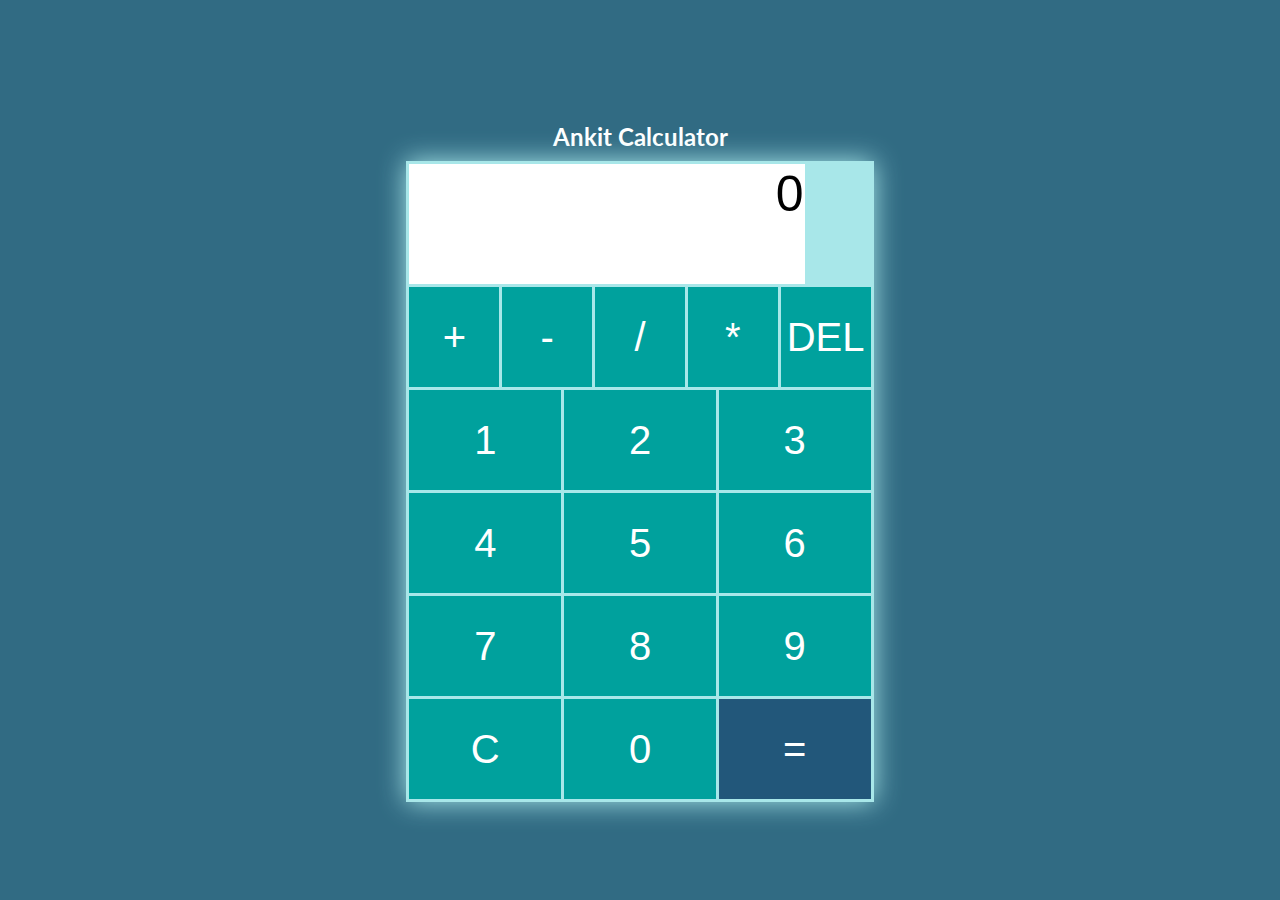
<file: CodSoft/Calci/index.html>
<!DOCTYPE html>
<html lang="en">
<head>
    <meta charset="UTF-8">
    <meta http-equiv="X-UA-Compatible" content="IE=edge">
    <meta name="viewport" content="width=device-width, initial-scale=1.0">
    <title>Simple Calculator</title>
    <link rel="stylesheet" href="css/style.css">
</head>
<body>
    <div id="app">
        <div class="header">
            <h3>Ankit Calculator</h3>
        </div>

        <div class="content">
            <div class="board">
                <input type="number" id="v" value="0" disabled><br>
                <input type="text" id="res" value="" disabled>

                <div class="ops">
                    <input type="button" value="+">
                    <input type="button" value="-">
                    <input type="button" value="/">
                    <input type="button" value="*">
                    <input type="button" value="DEL">
                </div>

                <div class="controls">
                    <input type="button" value="1">
                    <input type="button" value="2">
                    <input type="button" value="3">
                    <input type="button" value="4">
                    <input type="button" value="5">
                    <input type="button" value="6">
                    <input type="button" value="7">
                    <input type="button" value="8">
                    <input type="button" value="9">
                    <input type="button" value="0">
                    <input type="button" value="C">
                    <input type="button" value="=">
                </div>
            </div>
        </div>
    </div>

    <script src="js/scripts.js"></script>
</body>
</html>
</file>
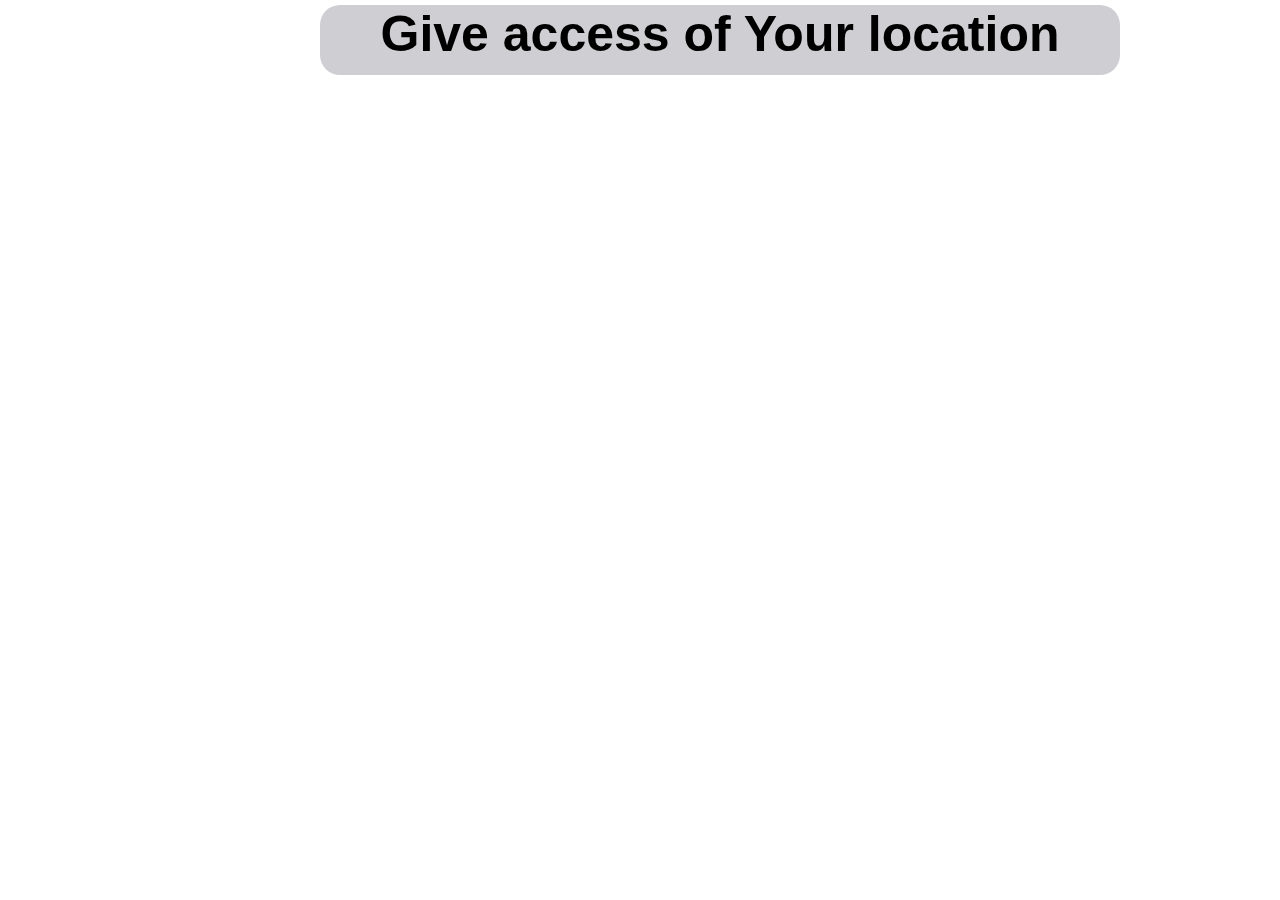
<file: CodSoft/landing page/location.html>
<!DOCTYPE html>
<html lang="en">
<head>
    <meta charset="UTF-8">
    <meta http-equiv="X-UA-Compatible" content="IE=edge">
    <meta name="viewport" content="width=device-width, initial-scale=1.0">
    <title>location</title>
    <style>
        * {
        padding: 0px;
        margin: 0px;
        box-sizing: border-box;
        font-family: 'Lucida Sans', 'Lucida Sans Regular', 'Lucida Grande', 'Lucida Sans Unicode', Geneva, Verdana, sans-serif;
    }
        #heading{ background-color: rgba(192, 192, 198, 0.779);
            margin-left: 25%;
            margin-top: 5px;
            color: black;
            text-align: center;
            position: absolute;
            height: 70px;
            width: 800px;
            text-align: center;
            font-size: 50px;
            border-radius: 20px;
            opacity: 10;
        }
        #map{
            height: 99vh;
            width: 100vw
        }
        #sidebar{
            margin-top: 20%;
            padding: 20px;
            text-align: center;
            margin-left: 85%;
            position:fixed;
            z-index: 999;
            height: 200px;
            width: 200px;
            border: 2px solid black;
            background-color: white;
        }
    </style>
</head>
<body>
   
    <div >
         <a href="WaterNow.html"><h2 id="heading">Give access of Your location</h2></a>
        <iframe id="map" src="https://www.google.com/maps/embed?pb=!1m18!1m12!1m3!1d3697.9562691963097!2d88.06949819973993!3d22.05126827370803!2m3!1f0!2f0!3f0!3m2!1i1024!2i768!4f13.1!3m3!1m2!1s0x3a02f0bda1ced98b%3A0x62bed0c3200444a9!2sDr%20S%20N%20Bose%20Convention%20Centre!5e0!3m2!1sen!2sin!4v1680036810776!5m2!1sen!2sin" width="600" height="450" style="border:0;" allowfullscreen="" loading="lazy" referrerpolicy="no-referrer-when-downgrade"></iframe>
        
    </div>
    
</body>
</html>
</file>
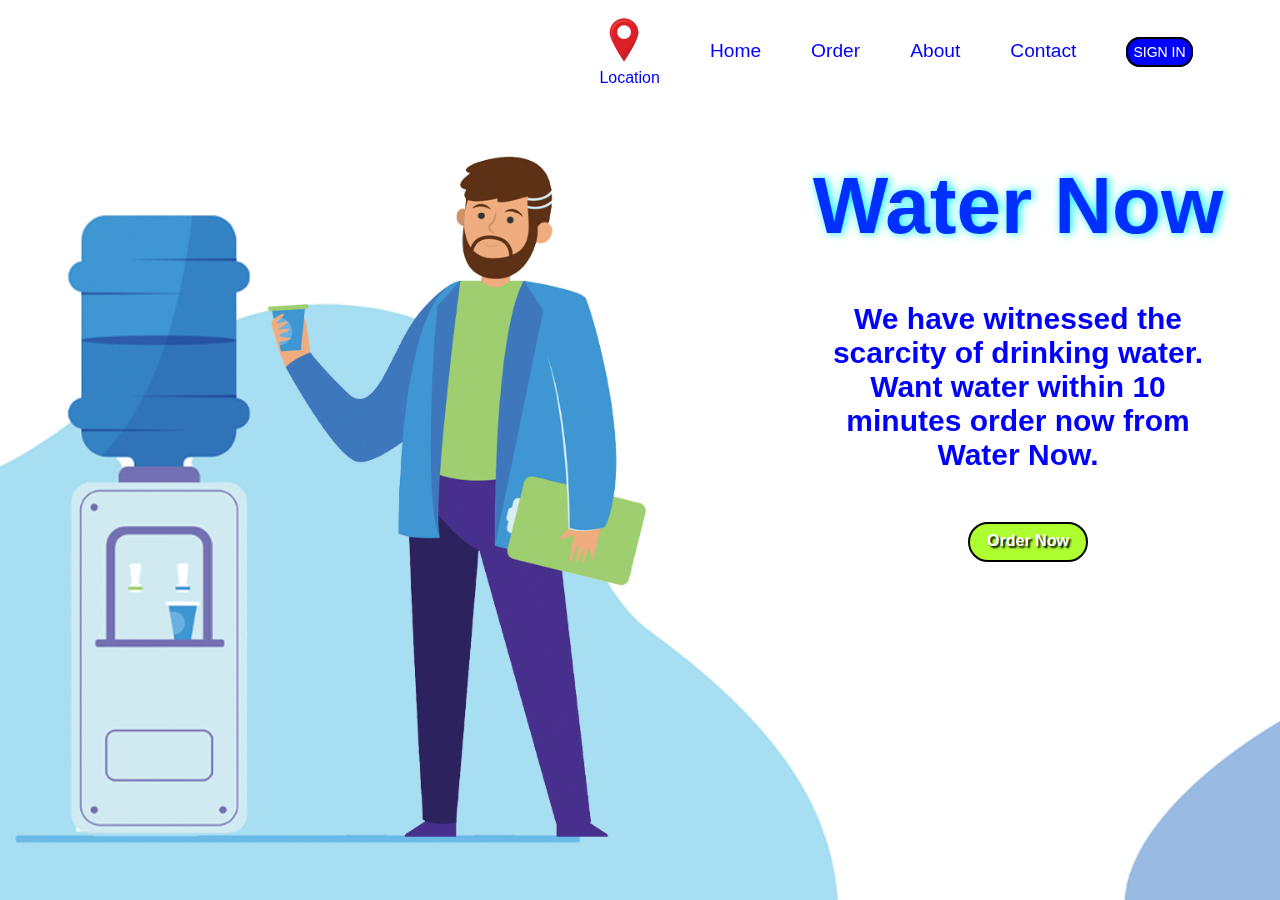
<file: CodSoft/landing page/WaterNow.html>
<!DOCTYPE html>
<html lang="en">

<head>
    <meta charset="UTF-8">
    <meta http-equiv="X-UA-Compatible" content="IE=edge">
    <meta name="viewport" content="width=device-width, initial-scale=1.0">
    <title>Watter Now</title>
    <link rel="icon" href="water in glass.png">
    <link rel="stylesheet" href="WaterNow.css">
    <link rel="stylesheet" href="https://use.fontawesome.com/releases/v5.7.1/css/all.css" integrity="sha384-fnmOCqbTlWIlj8LyTjo7mOUStjsKC4pOpQbqyi7RrhN7udi9RwhKkMHpvLbHG9Sr" crossorigin="anonymous">
</head>


<body>
    <div id="navbar">
        <div id="location" style="position: relative;">
            <figure>
                <a style="text-decoration: none;" href="location.html" target="_blank">

                    <img style="width: 50px; height: 50px;"
                        src="Location.png"
                        alt="">
                    <figcaption>Location</figcaption>
                </a>
            </figure>
        </div>

        <div class="box"><a class="icon" href="">Home</a> </div>
        <div class="box"><a class="icon" href="">Order</a> </div>
        <div class="box"><a class="icon" href="">About</a></div>
        <div class="box"><a class="icon" href="#contact">Contact</a></div>
        <div class="box"><a class="icon" id="login" href="Signup.html">SIGN IN</a></div>
    </div>
    <div class="wrapper1">
        <div class="container1">
            <img src="Background.png" class="Background">
            <img src="Foreground 2.0.png" class="Foreground">
        </div>
        <div id="heading">
            <h1>
                Water Now
            </h1>
            <div id="quote">
                <p>We have witnessed the scarcity of drinking water. Want water within 10 minutes order now from Water
                    Now.</p>
            </div>
            <div id="ordernow">
                <h4>
                    <a style="text-decoration: none; color: white;" href="#itemscontainer">
                        Order Now
                    </a>
                </h4>
            </div>
        </div>  
        <!-- Product -->
        <section id="itemscontainer">
            <div id="wrapper">
    
                <div class="container">
                  <h1>Our Product</h1>
                  
                  <div class="gallery">
                    
                    <figure class="card">
                      <img src="image1.jpg" alt="">
                      <figcaption>25 Litter Water Bottle 
                        <a href="first.html" style="text-decoration: none;">Click Me</a>
                      </figcaption>
                    </figure>
                    <figure class="card">
                      <img src="image2.jpg" alt="">
                      <figcaption>75 Litter Water Bottle
                        <a href="second.html" style="text-decoration: none;">Click Me</a> </figcaption>
                    </figure>
                    <figure class="card">
                      <img src="image3.jpg" alt="">
                      <figcaption>2 Litter Water Bottle
                        <a href="third.html" style="text-decoration: none;">Click Me</a> </figcaption>
                    </figure>
                    <figure class="card">
                      <img src="image4.jpg" alt="">
                      <figcaption>1 Litter Water Bottle
                        <a href="fourth.html" style="text-decoration: none;">Click Me</a> </figcaption>
                    </figure>
                    <figure class="card">
                      <img src="image5.jpg" alt="">
                      <figcaption>25L Bottle With Handel
                        <a href="fifth.html" style="text-decoration: none;">Click Me</a></figcaption>
                    </figure>
                    <figure class="card">
                      <img src="image6.jpg" alt="">
                      <figcaption>5 Litter Water Bottle
                        <a href="sixth.html" style="text-decoration: none;">Click Me</a></figcaption>
                    </figure>
                    <figure class="card">
                      <img src="image7.jpg" alt="">
                      <figcaption>25 Litter Water Bottle
                        <a href="seventh.html" style="text-decoration: none;">Click Me</a></figcaption>
                    </figure>
                    <figure class="card">
                      <img src="image8.jpg" alt="">
                      <figcaption>Water Dispenser <a href="eight.html" style="text-decoration: none;">Click Me</a></figcaption>
                    </figure> 
                    
                  </div>
                  
                </div>
                
              </div>
              
        </section> 
        
        <!-- Contact section -->
        <section id="aboutSection">
         <div id="about">
 
         </div>
         <div id="contact">
          <section id="contact">
            <h1 class="section-heading mb50px">
                <span> Contact Us </span>
            </h1>
            <div id="contact-container">

                <div id="contact-form-container">
                    <form id="contact-form">
                        <input id="input-name" name="name" type="text" placeholder="Your Name">
                        <input id="input-email" name="input-email" type="text" required placeholder="Your Email">
                        <textarea id="input-message" name="input-message" rows="2" cols=40 placeholder="Message"></textarea>
                        <button class="sub-btn" type="submit">SEND MESSAGE</button>
                    </form>
                </div>
                <div id="my-details-container">

                    <h3> Get In touch </h3>
                    <p> This is Ankit Founder of WaterNow, I hope you all are enjoying WaterNow. Our main moto is to provide water in each part of country </p>

                    <h3> Our Address </h3>
                    <div class="my-details-info-container">
                        <i class="fas fa-map-marker-alt"></i>
                        <span>Haldia, India</span>
                    </div>
                    <div class="my-details-info-container">
                        <i class="fas fa-mobile-alt"></i>
                        <span>9097727945</span>
                    </div>
                    <div class="my-details-info-container">
                        <i class="fa fa-envelope"></i>
                        <span>patel2002ankit@gmail.com</span>
                    </div>
                </div>
            </div>
         </div>
          
        </section>
    </div>
   
</body>

</html>
</file>
<file: CodSoft/Calci/css/style.css>
@import url("https://fonts.googleapis.com/css2?family=Lato&display=swap");

body {
  margin: 0;
  box-sizing: border-box;
  background-color: #316B83;
  font-family: "Lato", sans-serif;
}

#app {
  display: flex;
  flex-direction: column;
  justify-content: center;
  align-items: center;
  position: absolute;
  top: 0;
  left: 0;
  right: 0;
  bottom: 0;
}

#app .header h3 {
  color: #fff;
  font-size: 24px;
  margin-bottom: 10px;
}

#app .content .board {
  background-color: #A8E7E9;
  box-shadow: 0 0 25px #A8E7E9;
  padding: 3px;
  height: auto;
}

#app .content .board #v {
  background-color: #fff;
  color: #000;
  text-align: right;
  border: none !important;

  font-size: 50px;
  width: 30vw;
  padding-left: 10px;
  padding-right: -10px;
  outline: none !important;
  -moz-appearance: textfield;
}

#app .content .board #res {
  background-color: #fff;
  color: #000;
  text-align: right;
  border: none !important;
  font-size: 50px;
  width: 30vw;
  padding-left: 10px;
  padding-right: -10px;
  outline: none !important;
  -moz-appearance: textfield;
}

input::-webkit-outer-spin-button,
input::-webkit-inner-spin-button {
  -webkit-appearance: none;
  margin: 0;
}

input[type="button"] {
  cursor: pointer;
  height: 100px;
  border: none !important;
  font-size: 40px;
  background-color: #00A19D;
  color: #FFF;
}

input[type="button"]:hover {
  background-color: #018684;
}

input[type="button"]:active {
  background-color: #03615f;
}

.controls {
  margin-top: 3px;
  display: grid;
  grid-template-columns: repeat(3, 4fr);
  gap: 3px;
}

input[value="C"] {
  grid-row: 4;
  grid-column: 1;
}

input[value="0"] {
  grid-column: 2;
}

.ops {
  margin-top: 3px;
  display: grid;
  grid-template-columns: 1fr 1fr 1fr 1fr 1fr;
  grid-gap: 3px;
}

input[value="+"] {
  grid-column: 1;
}

input[value="="] {
  grid-row: 4;
  grid-column: 3;
  background-color: #22577A;
}
</file>
<file: CodSoft/landing page/WaterNow.css>
* { scroll-behavior: smooth;
    padding: 0px;
    margin: 0px;
    box-sizing: border-box;
    font-family: 'Lucida Sans', 'Lucida Sans Regular', 'Lucida Grande', 'Lucida Sans Unicode', Geneva, Verdana, sans-serif;
}
.wrapper1 {
    height: 100vh;
    overflow-y: auto;
    overflow-x: hidden;
    perspective: 10px;
}

.container1 {
    position: relative;
    height: 100%;
    display: flex;
    justify-content: center;
    align-content: center;
    transform-style: preserve-3d;
    z-index: -1;
}

.Background,
.Foreground {
    position: absolute;
    height: 100%;
    width: 100%;
    object-fit: cover;
    z-index: -1;
}

.Background {
    transform: translateZ(-40px) scale(5);
}

.Foreground {
    transform: translateZ(-5px) scale(1.5);
}

#heading>h1 {
    text-align: center;
    font-size: 5rem;
    color: rgb(0, 47, 255);
    text-shadow: 2px 0 10px rgb(0, 238, 255);
}

#heading {
    width: 500px;
    height: 500px;
    position: absolute;
    top: 10rem;
    left: 60%;

}

#heading>#quote {
    display: flex;
    padding: 50px;
    font-size: 30px;
    color: blue;
    text-align: center;
    font-weight: 900;
}

#ordernow {
    transform: translatex(200px);
    border: 2px solid black;
    height: 40px;
    width: 120px;
    border-radius: 20px;
    background-color: greenyellow;
    color: white;
    text-shadow: 2px 2px 2px rgb(0, 0, 0);
}

#ordernow>h4 {
    text-align: center;
    margin-top: 8px;
}

#ordernow>h4:hover {
    transform: scale(1.2);
}

#navbar {
  position: absolute;
    display: flex;
    flex-wrap: wrap;
    height: 50px;
    width: 50%;
    gap: 50px;
    color: blue;
    align-items: center;
    justify-content: center;
    z-index: 999;
    margin-left: 45%;
    margin-top: 15px;
}

.icon {
    text-decoration: none;
    color: blue;
}

.box:hover {
    transform: scale(1.1);
    text-shadow: 2px 2px 5px aqua;

}

.box {
    font-size: larger;
    text-align: center;
}

.box>#login {
    font-size: 14px;
    padding: 5px;
    background-color: blue;
    color: white;
    border: 2px solid black;
    border-radius: 14px;
}
#itemscontainer{

    height: 100vh;
    width: 100vw;
    background-color: white;
}

/* For card */
#wrapper{
height:100vh;
overflow-x:hidden;
overflow-y:auto;
}

.container{
height:100%;
max-width:1200px;
margin:0 auto;
padding:20px;
}

.container h1{
margin: 20px 100px;
text-align: start;
margin-bottom: 20px;
font-size: 3rem;
}

.gallery{
gap: 20px;
display: flex;
flex-wrap: wrap;
justify-content: space-between;
}


.card {

width:20%;
position:relative;
margin-bottom: 20px;
border-radius: 10px;
overflow: hidden;
}

.card img{

width:100%;
height:100%;
box-shadow: 0 0 20px #333;
object-fit: cover;
}

.card:hover {
transform: scale(1.03);
transition: 0.5s;
filter: drop-shadow(0 0 10px #333);
}


.card:hover img {
filter: grayscale(0%);
}

.card figcaption{
position: absolute;
bottom: 0;
left: 0;
padding: 25px;
width: 100%;
height: 30%;
font-size: 18px;
font-weight: 500;
color: #030303;
opacity: 0;
border-radius: 0 0 10px 10px;
background: linear-gradient(0deg, rgba(0, 0, 0, 0.5) 0%, rgba(255, 255, 255, 0) 100%);
transition: 0.3s;
}

.card:hover figcaption {
opacity: 1;
transform: scale(1.03);
}  

#aboutSection{
    background-color: rgb(0, 0, 0);
    height: 100vh;
    width: 100vw;
}
/* About section  */
#about{
    height: 20vh;
    width: 100vw;
    background-color: white;
}
/* contact section  */
#contact {
height: 80vh;
background-color: #dbe1e3;
/* background-image: linear-gradient(50deg, #12C2E9 0%, #F64F59 80%); */
 background-image: linear-gradient(50deg, #15b1e0 20%, #4454e4b3 80%); 
color: white;
padding-bottom: 40px;
}

#contact h1,
#contact h1 span {
color: rgb(255, 255, 255);
}

#contact-form {
margin-left: 20%;

}

#contact-container {
margin-top: 6vh;
display: flex;
}

#my-details-container {
width: 35%;
margin-left: 4%;
}

#my-details-container h3 {
margin-top: 20px;
color: white;
font-weight: 550;
font-size: 1.5rem;
}

#contact-form-container {
width: 40%;
}

#my-details-container p {
color: #d9dcdd;
font-size: 1.3rem;
}

.my-details-info-container {
margin-bottom: 20px;
color: #d9dcdd;
margin-right: 10px;

}

.my-details-info-container span {
margin-left: 1rem;
font-size: 1.3rem;
margin-right: 10px;
}

.my-details-info-container i {
color: white;
}

.my-details-icon {
width: 1rem;
height: 1rem;
vertical-align: bottom;
margin-right: 0.5rem;
}


#contact-form input,
textarea {
max-width: 90%;
margin: 15px;
padding: 4px 10px;
border: 0px solid transparent;
border-bottom: 3px solid rgb(255, 255, 255);
/*#2857a4*/
color: var(--contact-light-text-color);
background: transparent;
width: 90%;
line-height: 1.6;
font-size: 1.2rem;
}



#contact-form button[type="submit"] {
background: transparent;
/*#1a1a1a;*/
font-size: 1rem;
border: 2px solid white;
margin-top: 5%;
margin-left: 30%;
border-radius: 2px;
color: white;
font-family: sans-serif;
font-weight: 700;
letter-spacing: 0.046875em;
line-height: 1;
padding: 0.8em 0.8em 0.78em;
text-transform: uppercase;
}

#contact-form button:hover {
background: white;
color: #13386fe0;
}

.section-heading span {
    font-size: 40px;
    display: inline-block;
    margin-left: 40%;
    margin-top: 5vh;
}
::placeholder { /* Chrome, Firefox, Opera, Safari 10.1+ */
    color: rgb(87, 72, 72);
    opacity: 1; /* Firefox */
  }
</file>
